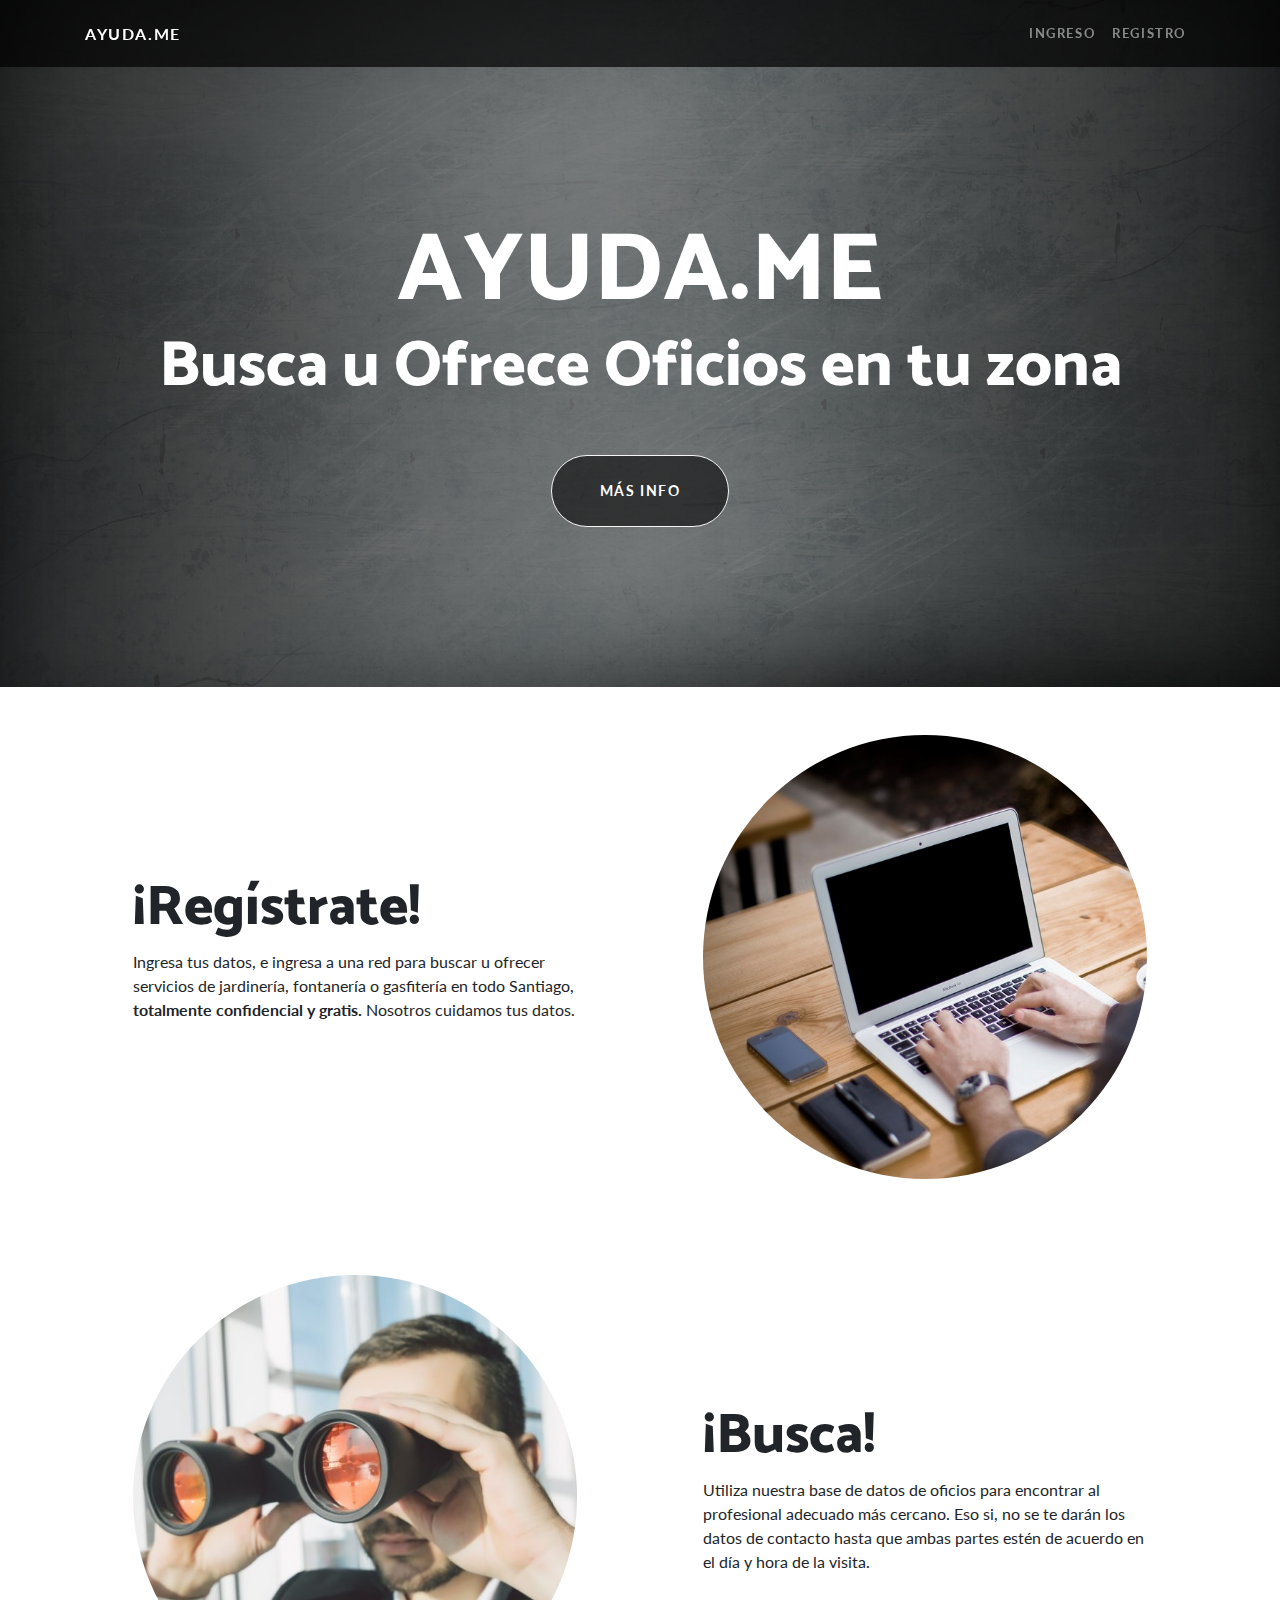
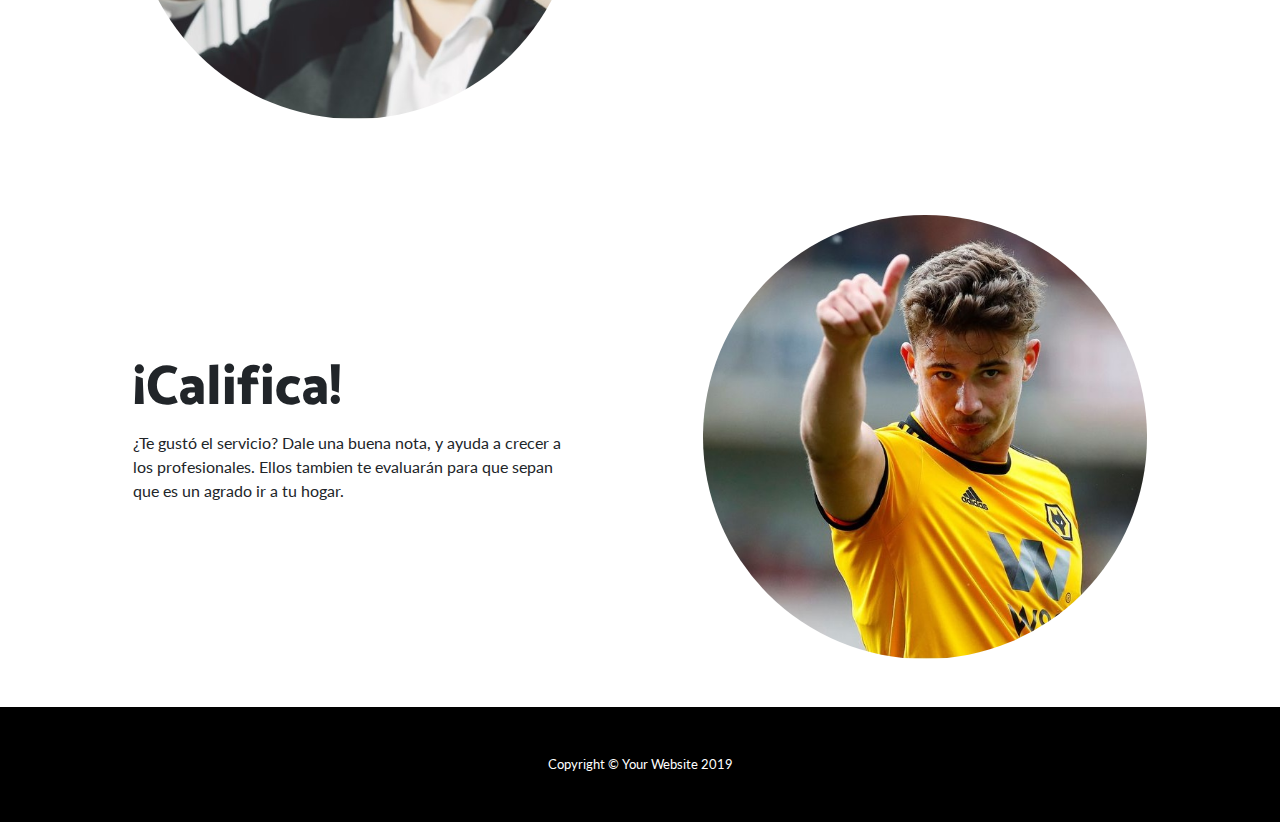
<file: views/landing/index.html>
<!DOCTYPE html>
<html lang="en">

<head>

  <meta charset="utf-8">
  <meta name="viewport" content="width=device-width, initial-scale=1, shrink-to-fit=no">
  <meta name="description" content="">
  <meta name="author" content="">

  <title>Ayuda.Me - Oficios</title>

  <!-- Bootstrap core CSS -->
  <link rel="stylesheet" href="https://stackpath.bootstrapcdn.com/bootstrap/4.3.1/css/bootstrap.min.css" integrity="sha384-ggOyR0iXCbMQv3Xipma34MD+dH/1fQ784/j6cY/iJTQUOhcWr7x9JvoRxT2MZw1T" crossorigin="anonymous">

  <!-- Custom fonts for this template -->
  <link href="https://fonts.googleapis.com/css?family=Catamaran:100,200,300,400,500,600,700,800,900" rel="stylesheet">
  <link href="https://fonts.googleapis.com/css?family=Lato:100,100i,300,300i,400,400i,700,700i,900,900i" rel="stylesheet">

  <!-- Custom styles for this template -->
  <link href="css/one-page-wonder.css" rel="stylesheet">

</head>

<body>

  <!-- Navigation -->
  <nav class="navbar navbar-expand-lg navbar-dark navbar-custom fixed-top">
    <div class="container">
      <a class="navbar-brand" href="#">Ayuda.Me</a>
      <button class="navbar-toggler" type="button" data-toggle="collapse" data-target="#navbarResponsive" aria-controls="navbarResponsive" aria-expanded="false" aria-label="Toggle navigation">
        <span class="navbar-toggler-icon"></span>
      </button>
      <div class="collapse navbar-collapse" id="navbarResponsive">
        <ul class="navbar-nav ml-auto">
          <li class="nav-item">
            <a class="nav-link" href="#">Ingreso</a>
          </li>
          <li class="nav-item">
            <a class="nav-link" href="#">Registro</a>
          </li>
        </ul>
      </div>
    </div>
  </nav>

  <header class="masthead text-center text-white">
    <div class="masthead-content">
      <div class="container">
        <h1 class="masthead-heading mb-0">AYUDA.ME</h1>
        <h2 class="masthead-subheading mb-0">Busca u Ofrece Oficios en tu zona</h2>
        <a href="#" class="btn btn-primary btn-xl rounded-pill mt-5">Más Info</a>
      </div>
    </div>
    <div class="bg-circle-1 bg-circle"></div>
    <div class="bg-circle-2 bg-circle"></div>
    <div class="bg-circle-3 bg-circle"></div>
    <div class="bg-circle-4 bg-circle"></div>
  </header>

  <section>
    <div class="container">
      <div class="row align-items-center">
        <div class="col-lg-6 order-lg-2">
          <div class="p-5">
            <img class="img-fluid rounded-circle" src="img/01.jpg" alt="">
          </div>
        </div>
        <div class="col-lg-6 order-lg-1">
          <div class="p-5">
            <h2 class="display-4">¡Regístrate!</h2>
            <p>Ingresa tus datos, e ingresa a una red para buscar u ofrecer servicios de jardinería, fontanería o gasfitería en todo Santiago, <b>totalmente confidencial y gratis.</b> Nosotros cuidamos tus datos. </p>
          </div>
        </div>
      </div>
    </div>
  </section>

  <section>
    <div class="container">
      <div class="row align-items-center">
        <div class="col-lg-6">
          <div class="p-5">
            <img class="img-fluid rounded-circle" src="img/02.jpg" alt="">
          </div>
        </div>
        <div class="col-lg-6">
          <div class="p-5">
            <h2 class="display-4">¡Busca!</h2>
            <p>Utiliza nuestra base de datos de oficios para encontrar al profesional adecuado más cercano. Eso si, no se te darán los datos de contacto hasta que ambas partes estén de acuerdo en el día y hora de la visita.</p>
          </div>
        </div>
      </div>
    </div>
  </section>

  <section>
    <div class="container">
      <div class="row align-items-center">
        <div class="col-lg-6 order-lg-2">
          <div class="p-5">
            <img class="img-fluid rounded-circle" src="img/03.jpg" alt="">
          </div>
        </div>
        <div class="col-lg-6 order-lg-1">
          <div class="p-5">
            <h2 class="display-4">¡Califica!</h2>
            <p>¿Te gustó el servicio? Dale una buena nota, y ayuda a crecer a los profesionales. Ellos tambien te evaluarán para que sepan que es un agrado ir a tu hogar.</p>
          </div>
        </div>
      </div>
    </div>
  </section>

  <!-- Footer -->
  <footer class="py-5 bg-black">
    <div class="container">
      <p class="m-0 text-center text-white small">Copyright &copy; Your Website 2019</p>
    </div>
    <!-- /.container -->
  </footer>

  <!-- Bootstrap core JavaScript -->
  <script src="https://code.jquery.com/jquery-3.3.1.slim.min.js" integrity="sha384-q8i/X+965DzO0rT7abK41JStQIAqVgRVzpbzo5smXKp4YfRvH+8abtTE1Pi6jizo" crossorigin="anonymous"></script>
  <script src="https://cdnjs.cloudflare.com/ajax/libs/popper.js/1.14.7/umd/popper.min.js" integrity="sha384-UO2eT0CpHqdSJQ6hJty5KVphtPhzWj9WO1clHTMGa3JDZwrnQq4sF86dIHNDz0W1" crossorigin="anonymous"></script>
  <script src="https://stackpath.bootstrapcdn.com/bootstrap/4.3.1/js/bootstrap.min.js" integrity="sha384-JjSmVgyd0p3pXB1rRibZUAYoIIy6OrQ6VrjIEaFf/nJGzIxFDsf4x0xIM+B07jRM" crossorigin="anonymous"></script>
</body>

</html>
</file>
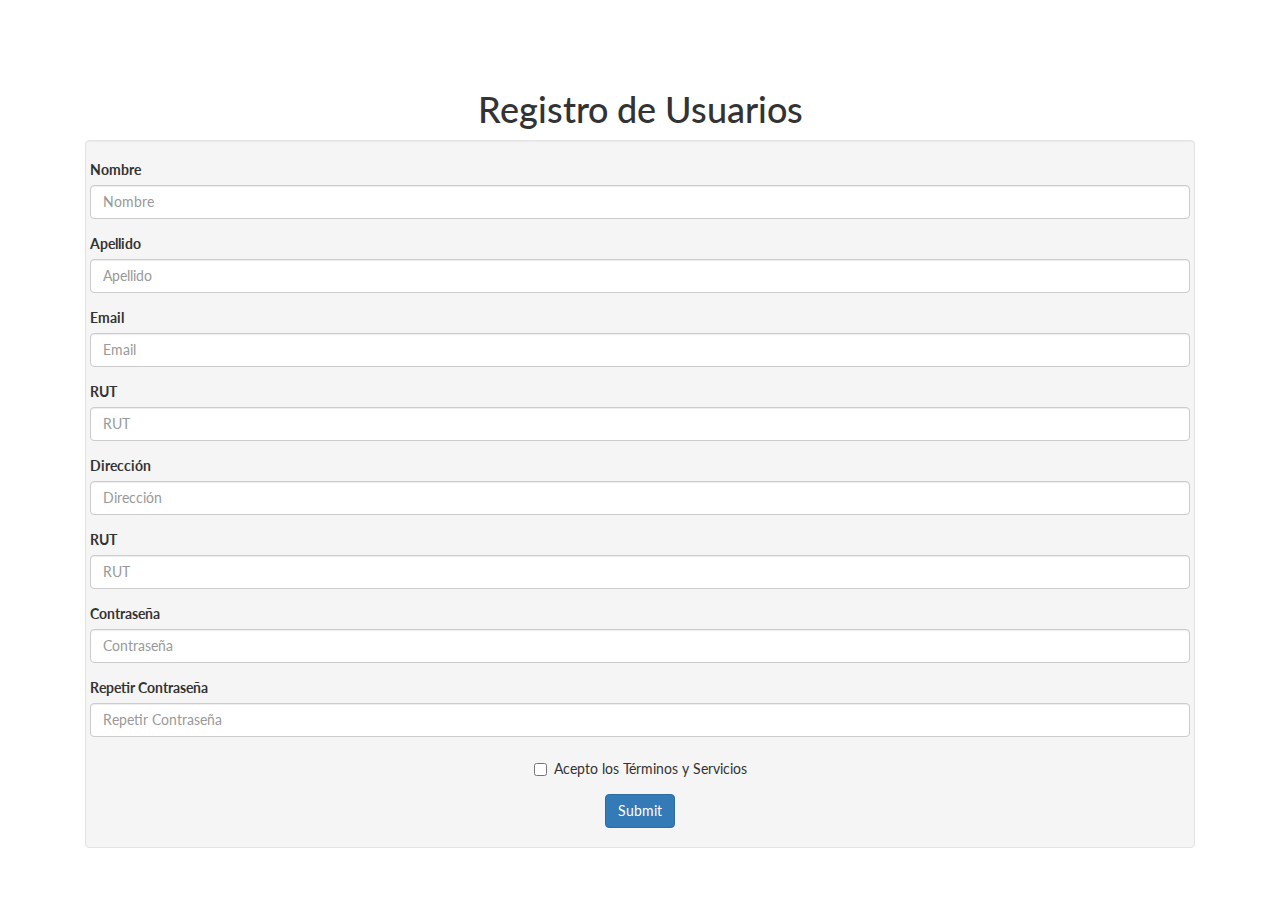
<file: views/signup_client/signup.html>
<!DOCTYPE html>
<html lang="en">

<head>

    <meta charset="utf-8">
    <meta name="viewport" content="width=device-width, initial-scale=1, shrink-to-fit=no">
    <meta name="description" content="">
    <meta name="author" content="">

    <title>Ayuda.Me - Oficios</title>

    <!-- Bootstrap core CSS -->
    <link rel="stylesheet" href="https://stackpath.bootstrapcdn.com/bootstrap/4.3.1/css/bootstrap.min.css"
        integrity="sha384-ggOyR0iXCbMQv3Xipma34MD+dH/1fQ784/j6cY/iJTQUOhcWr7x9JvoRxT2MZw1T" crossorigin="anonymous">
    <!-- Custom fonts for this template -->
    <link href="https://fonts.googleapis.com/css?family=Catamaran:100,200,300,400,500,600,700,800,900" rel="stylesheet">
    <link href="https://fonts.googleapis.com/css?family=Lato:100,100i,300,300i,400,400i,700,700i,900,900i"
        rel="stylesheet">

    <link href="//maxcdn.bootstrapcdn.com/bootstrap/3.3.0/css/bootstrap.min.css" rel="stylesheet" id="bootstrap-css">
    <link rel="stylesheet" href="css/signup.css">

</head>

<body>

    <nav class="navbar navbar-invisible">

    </nav>

    <div class="container">
 
    

      

            <div class="row">

                <div class="col-md-12">

                    <h1 class="text-center">Registro de Usuarios</h1>
 
                    <form class="well form-horizontal">

                        <!--Nombre-->
                        <div class="form-group">
                            <label>Nombre</label>
                            <input type="" class="form-control" id="" placeholder="Nombre" />
                        </div>

                        <!--Apellido-->
                        <div class="form-group">
                            <label>Apellido</label>
                            <input type="" class="form-control" id="" placeholder="Apellido" />
                        </div>


                        <!--Email-->
                        <div class="form-group">
                            <label>Email</label>
                            <input type="" class="form-control" id="" placeholder="Email" />
                        </div>

                        <!--RUT-->
                        <div class="form-group">
                            <label>RUT</label>
                            <input type="" class="form-control" id="" placeholder="RUT" />
                        </div>
                        <!--Dirección-->
                        <div class="form-group">
                            <label>Dirección</label>
                            <input type="" class="form-control" id="" placeholder="Dirección" />
                        </div>


                        <!--Comuna-->
                        <div class="form-group">
                            <label>RUT</label>
                            <input type="" class="form-control" id="" placeholder="RUT" />
                        </div>

                        <!--Contraseña-->
                        <div class="form-group">
                            <label>Contraseña</label>
                            <input type="" class="form-control" id="" placeholder="Contraseña" />
                        </div>


                        <!--Repetir Contraseña-->
                        <div class="form-group">
                            <label>Repetir Contraseña</label>
                            <input type="" class="form-control" id="" placeholder="Repetir Contraseña" />
                        </div>
                        
                        <div class="form-group text-center">
                        <div class="checkbox">
					 
                                <label>
                                    <input type="checkbox" /> Acepto los Términos y Servicios
                                </label>
                            </div> </div> 
                        

                        <button type="submit" class="btn btn-primary center-block">
                                Submit
                            </button>
                  


                    </form>

                </div>




            

        </div>



    <!-- Bootstrap core JavaScript -->
    <script src="https://code.jquery.com/jquery-3.3.1.slim.min.js"
        integrity="sha384-q8i/X+965DzO0rT7abK41JStQIAqVgRVzpbzo5smXKp4YfRvH+8abtTE1Pi6jizo" crossorigin="anonymous">
    </script>
    <script src="https://cdnjs.cloudflare.com/ajax/libs/popper.js/1.14.7/umd/popper.min.js"
        integrity="sha384-UO2eT0CpHqdSJQ6hJty5KVphtPhzWj9WO1clHTMGa3JDZwrnQq4sF86dIHNDz0W1" crossorigin="anonymous">
    </script>
    <script src="https://stackpath.bootstrapcdn.com/bootstrap/4.3.1/js/bootstrap.min.js"
        integrity="sha384-JjSmVgyd0p3pXB1rRibZUAYoIIy6OrQ6VrjIEaFf/nJGzIxFDsf4x0xIM+B07jRM" crossorigin="anonymous">
    </script>
</body>

</html>
</file>
<file: views/signup_client/css/signup.css>
*{
    font-family: 'Lato';
  }
</file>
<file: views/landing/css/one-page-wonder.css>
/*!
 * Start Bootstrap - One Page Wonder v5.0.4 (https://startbootstrap.com/template-overviews/one-page-wonder)
 * Copyright 2013-2019 Start Bootstrap
 * Licensed under MIT (https://github.com/BlackrockDigital/startbootstrap-one-page-wonder/blob/master/LICENSE)
 */

body {
  font-family: 'Lato';
}

h1,
h2,
h3,
h4,
h5,
h6 {
  font-family: 'Catamaran';
  font-weight: 800 !important;
}

.btn-xl {
  text-transform: uppercase;
  padding: 1.5rem 3rem;
  font-size: 0.9rem;
  font-weight: 700;
  letter-spacing: 0.1rem;
}

.bg-black {
  background-color: #000 !important;
}

.rounded-pill {
  border-radius: 5rem;
}

.navbar-custom {
  padding-top: 1rem;
  padding-bottom: 1rem;
  background-color: rgba(0, 0, 0, 0.7);
}

.navbar-custom .navbar-brand {
  text-transform: uppercase;
  font-size: 1rem;
  letter-spacing: 0.1rem;
  font-weight: 700;
}

.navbar-custom .navbar-nav .nav-item .nav-link {
  text-transform: uppercase;
  font-size: 0.8rem;
  font-weight: 700;
  letter-spacing: 0.1rem;
}

header.masthead {
  position: relative;
  overflow: hidden;
  padding-top: calc(7rem + 72px);
  padding-bottom: 7rem;
  /*background: -webkit-gradient(linear, left bottom, left top, from(#ff6a00), to(#ee0979));
  background: linear-gradient(0deg, #ff6a00 0%, #ee0979 100%);
  background-repeat: no-repeat;
  background-position: center center;
  background-attachment: scroll;
  background-size: cover;*/
  background-image: url("../img/04.jpg");
  background-repeat: no-repeat;
  background-position: center center;
  background-attachment: scroll;
  background-size: cover;
}

header.masthead .masthead-content {
  z-index: 1;
  position: relative;
}

header.masthead .masthead-content .masthead-heading {
  font-size: 4rem;
}

header.masthead .masthead-content .masthead-subheading {
  font-size: 2rem;
}

header.masthead .bg-circle {
  z-index: 0;
  position: absolute;
  border-radius: 100%;
  /*background: -webkit-gradient(linear, left bottom, left top, from(#ee0979), to(#ff6a00));
  background: linear-gradient(0deg, #ee0979 0%, #ff6a00 100%);*/
}

header.masthead .bg-circle-1 {
  height: 90rem;
  width: 90rem;
  bottom: -55rem;
  left: -55rem;
}

header.masthead .bg-circle-2 {
  height: 50rem;
  width: 50rem;
  top: -25rem;
  right: -25rem;
}

header.masthead .bg-circle-3 {
  height: 20rem;
  width: 20rem;
  bottom: -10rem;
  right: 5%;
}

header.masthead .bg-circle-4 {
  height: 30rem;
  width: 30rem;
  top: -5rem;
  right: 35%;
}

@media (min-width: 992px) {
  header.masthead {
    padding-top: calc(10rem + 55px);
    padding-bottom: 10rem;
  }
  header.masthead .masthead-content .masthead-heading {
    font-size: 6rem;
  }
  header.masthead .masthead-content .masthead-subheading {
    font-size: 4rem;
  }
}

.bg-primary {
  background-color: #ee0979 !important;
}

.btn-primary {
  background-color: rgba(0,0,0,0.555);
  border-color: whitesmoke;
}

.btn-primary:active, .btn-primary:focus, .btn-primary:hover {
  background-color: rgba(255, 255, 255, 0.555) !important;
  border-color: black !important;
  color: black;

}


.btn-primary:focus {
  -webkit-box-shadow: 0 0 0 0.2rem black;
  box-shadow: 0 0 0 0.2rem black;
}

.btn-secondary {
  background-color:black;
  border-color: black;
}

.btn-secondary:active, .btn-secondary:focus, .btn-secondary:hover {
  background-color: black !important;
  border-color: black !important;
}

.btn-secondary:focus {
  -webkit-box-shadow: black;
  box-shadow: black;
}
</file>
